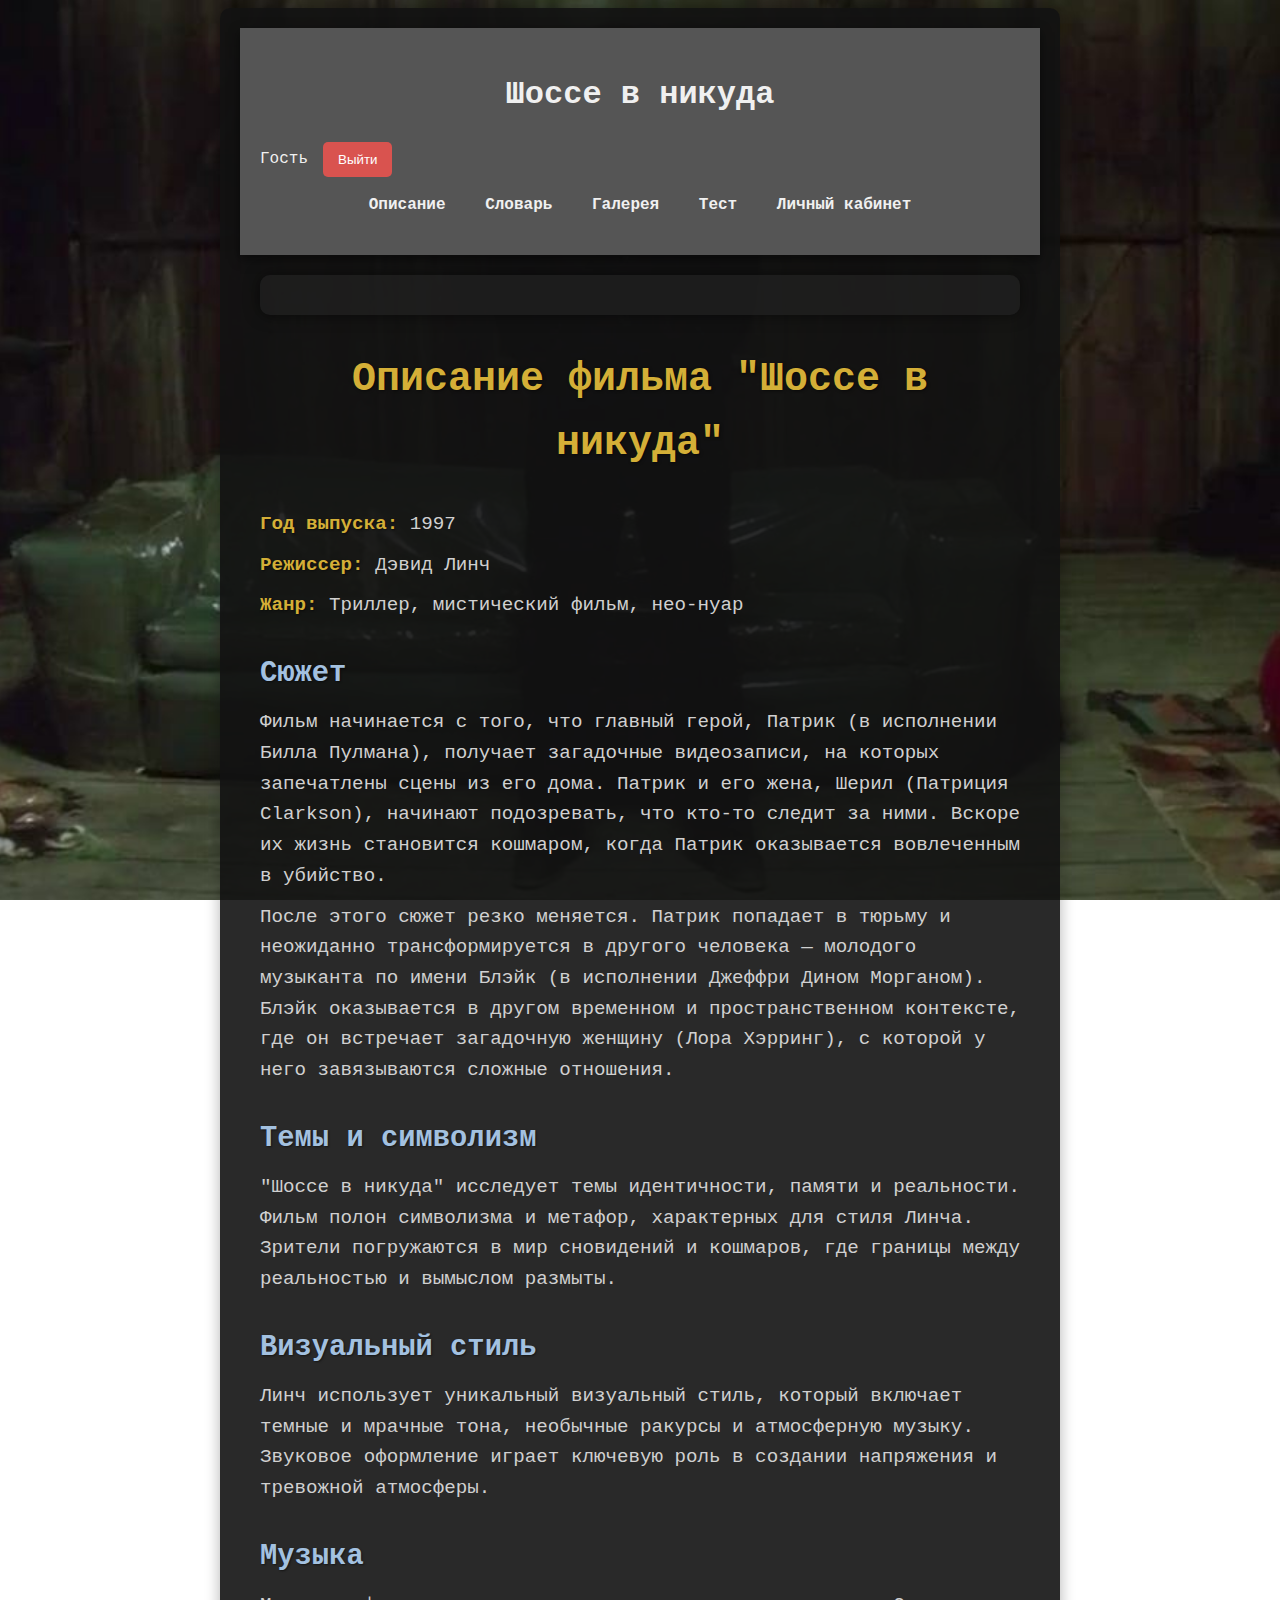
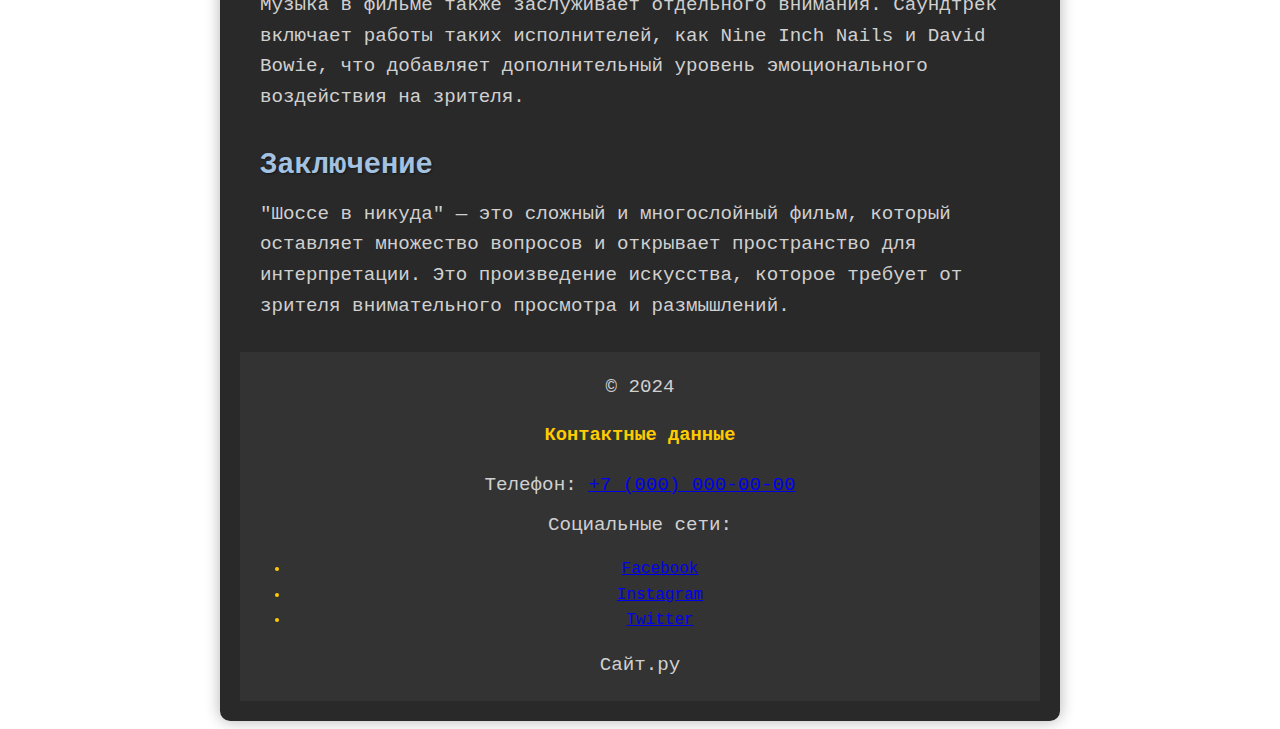
<file: description.htm>
<!DOCTYPE html>
<html lang="ru">
<head>
    <meta charset="UTF-8">
    <meta name="viewport" content="width=device-width, initial-scale=1.0">
    <link rel="stylesheet" href="css/styles.css">
    <title>Описание - Шоссе в никуда</title>
</head>
<body>
    <div class="content-container">
        <header>
            <h1>Шоссе в никуда</h1>
                <div class="user-info">
                    <span id="username">Имя пользователя</span>
                    <button id="logoutButton" onclick="logout()">Выйти</button>
                </div>
            <nav>
                <ul>
                    <li><a href="description.htm" class="active">Описание</a></li>
                    <li><a href="glossary.htm">Словарь</a></li>
                    <li><a href="gallery.htm">Галерея</a></li>
                    <li><a href="quiz.htm">Тест</a></li>
                    <li><a href="profile.htm">Личный кабинет</a></li>
                </ul>
            </nav>
        </header>

        <main>
            <div class="main-container"></div>
            <h2 class="retro-title">Описание фильма "Шоссе в никуда"</h2>
        <p><strong>Год выпуска:</strong> 1997</p>
        <p><strong>Режиссер:</strong> Дэвид Линч</p>
        <p><strong>Жанр:</strong> Триллер, мистический фильм, нео-нуар</p>

        <h3 class="retro-subtitle">Сюжет</h3>
        <p>Фильм начинается с того, что главный герой, Патрик (в исполнении Билла Пулмана), получает загадочные видеозаписи, на которых запечатлены сцены из его дома. Патрик и его жена, Шерил (Патриция Clarkson), начинают подозревать, что кто-то следит за ними. Вскоре их жизнь становится кошмаром, когда Патрик оказывается вовлеченным в убийство.</p>
        <p>После этого сюжет резко меняется. Патрик попадает в тюрьму и неожиданно трансформируется в другого человека — молодого музыканта по имени Блэйк (в исполнении Джеффри Дином Морганом). Блэйк оказывается в другом временном и пространственном контексте, где он встречает загадочную женщину (Лора Хэрринг), с которой у него завязываются сложные отношения.</p>

        <h3 class="retro-subtitle">Темы и символизм</h3>
        <p>"Шоссе в никуда" исследует темы идентичности, памяти и реальности. Фильм полон символизма и метафор, характерных для стиля Линча. Зрители погружаются в мир сновидений и кошмаров, где границы между реальностью и вымыслом размыты.</p>

        <h3 class="retro-subtitle">Визуальный стиль</h3>
        <p>Линч использует уникальный визуальный стиль, который включает темные и мрачные тона, необычные ракурсы и атмосферную музыку. Звуковое оформление играет ключевую роль в создании напряжения и тревожной атмосферы.</p>

        <h3 class="retro-subtitle">Музыка</h3>
        <p>Музыка в фильме также заслуживает отдельного внимания. Саундтрек включает работы таких исполнителей, как Nine Inch Nails и David Bowie, что добавляет дополнительный уровень эмоционального воздействия на зрителя.</p>

        <h3 class="retro-subtitle">Заключение</h3>
        <p>"Шоссе в никуда" — это сложный и многослойный фильм, который оставляет множество вопросов и открывает пространство для интерпретации. Это произведение искусства, которое требует от зрителя внимательного просмотра и размышлений.</p>
        </main>

        <footer>
            <p>&copy; 2024</p>
            <div class="contact-info">
                <h3>Контактные данные</h3>
                <p>Телефон: <a href="tel:">+7 (000) 000-00-00</a></p>
                <p>Социальные сети:</p>
                <ul>
                    <li><a href="#">Facebook</a></li>
                    <li><a href="#">Instagram</a></li>
                    <li><a href="#">Twitter</a></li>
                </ul>
                <p>Сайт.ру</p>
            </div>
        </footer>
    </div>

    <script src="js/script.js"></script>
    
</body>
</html>
</file>
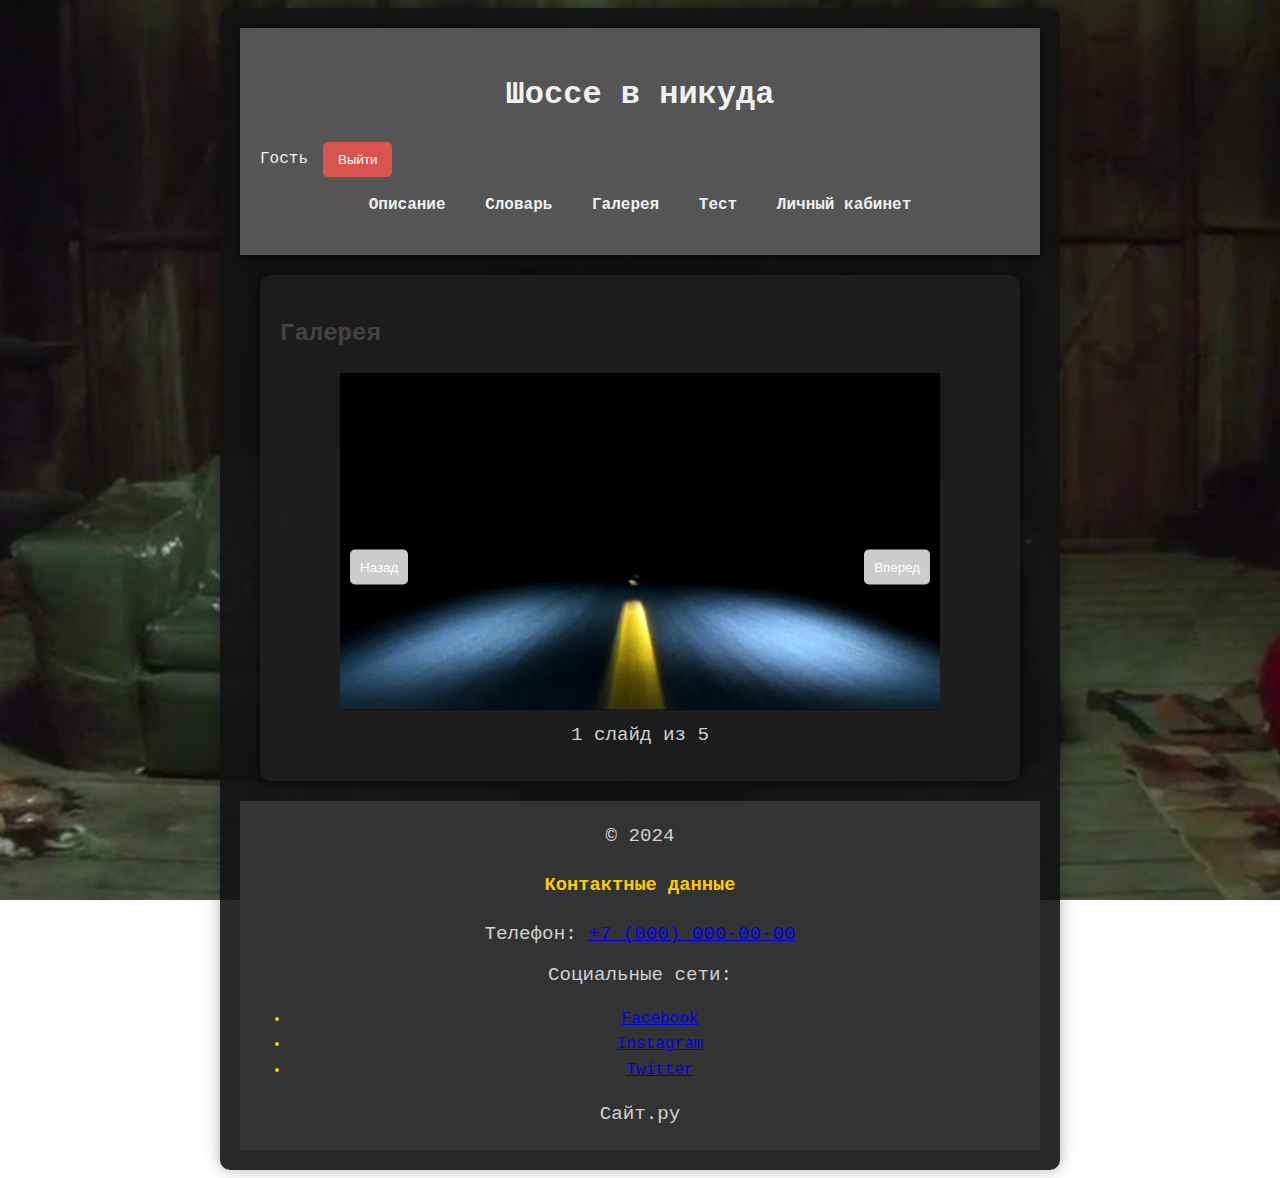
<file: gallery.htm>
<!DOCTYPE html>
<html lang="ru">
<head>
    <meta charset="UTF-8">
    <meta name="viewport" content="width=device-width, initial-scale=1.0">
    <link rel="stylesheet" href="css/styles.css">
    <title>Галерея - Шоссе в никуда</title>
</head>
<body>
    <div class="content-container">
        <header>
            <h1>Шоссе в никуда</h1>
            <div class="user-info">
                <span id="username">Имя пользователя</span>
                <button id="logoutButton" onclick="logout()">Выйти</button>
            </div>
            <nav>
                <ul>
                    <li><a href="description.htm">Описание</a></li>
                    <li><a href="glossary.htm">Словарь</a></li>
                    <li><a href="gallery.htm" class="active">Галерея</a></li>
                    <li><a href="quiz.htm">Тест</a></li>
                    <li><a href="profile.htm">Личный кабинет</a></li>
                </ul>
            </nav>
        </header>

        <main>
            <div class="main-container">
                <h2>Галерея</h2>
                <div class="slider">
                    <button class="prev" onclick="changeSlide(-1)">Назад</button>
                    <div class="slides">
                        <img src="images/image1.jpg" alt="Слайд 1" class="slide active">
                        <img src="images/image2.png" alt="Слайд 2" class="slide">
                        <img src="images/image3.jpg" alt="Слайд 3" class="slide">
                        <img src="images/image4.jpg" alt="Слайд 4" class="slide">
                        <img src="images/image5.png" alt="Слайд 5" class="slide">
                    </div>
                    <button class="next" onclick="changeSlide(1)">Вперед</button>
                    <p id="slideInfo">1 слайд из 5</p>
                </div>
            </div>
        </main>

        <footer>
            <p>&copy; 2024</p>
            <div class="contact-info">
                <h3>Контактные данные</h3>
                <p>Телефон: <a href="tel:">+7 (000) 000-00-00</a></p>
                <p>Социальные сети:</p>
                <ul>
                    <li><a href="#">Facebook</a></li>
                    <li><a href="#">Instagram</a></li>
                    <li><a href="#">Twitter</a></li>
                </ul>
                <p>Сайт.ру</p>
            </div>
        </footer>

        <script src="js/script.js"></script>
        <script>
            let currentSlide = 0; // Индекс текущего слайда
            const slides = document.querySelectorAll('.slide'); // Получаем все слайды
            
            // Функция для изменения слайда
            function changeSlide(direction) {
                // Скрываем текущий слайд
                slides[currentSlide].classList.remove('active');
                
                // Обновляем индекс текущего слайда
                currentSlide += direction;
                
                // Проверяем границы
                if (currentSlide < 0) {
                    currentSlide = 0; // Не позволяем уходить в отрицательные индексы
                } else if (currentSlide >= slides.length) {
                    currentSlide = slides.length - 1; // Не позволяем уходить за пределы
                }
                
                // Показываем новый слайд
                slides[currentSlide].classList.add('active');
                
                // Обновляем информацию о текущем слайде
                document.getElementById('slideInfo').textContent = `${currentSlide + 1} слайд из ${slides.length}`;
                
                // Обновляем положение слайдов для анимации
                const offset = -currentSlide * 100; // Вычисляем смещение
                document.querySelector('.slides').style.transform = `translateX(${offset}%)`;
                
                // Деактивируем кнопку "Назад", если на первом слайде
                document.querySelector('.prev').disabled = currentSlide === 0;
                // Деактивируем кнопку "Вперед", если на последнем слайде
                document.querySelector('.next').disabled = currentSlide === slides.length - 1;
            }
            
            // Инициализация слайдера при загрузке страницы
            window.onload = function() {
                changeSlide(0); // Показываем первый слайд
            };
        </script>
    </div>
</body>
</html>
</file>
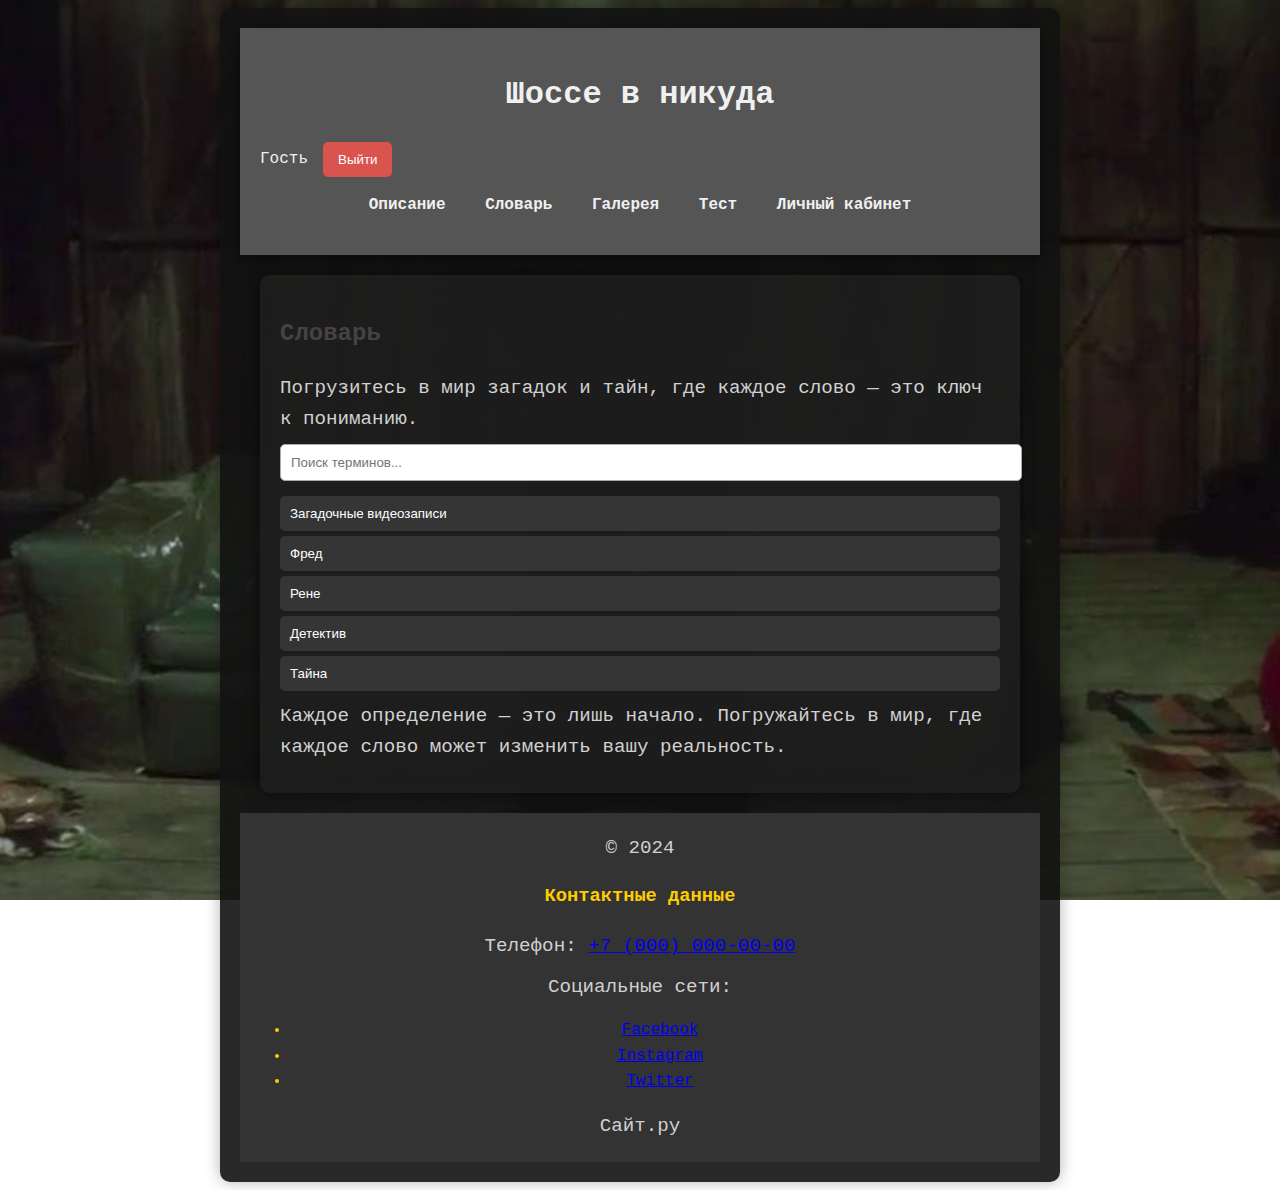
<file: glossary.htm>
<!DOCTYPE html>
<html lang="ru">
<head>
    <meta charset="UTF-8">
    <meta name="viewport" content="width=device-width, initial-scale=1.0">
    <link rel="stylesheet" href="css/styles.css">
    <title>Словарь - Шоссе в никуда</title>
    <style>
        .description {
            display: none; /* Скрываем описание по умолчанию */
            margin-top: 10px;
            border: 1px solid #aaa;
            padding: 10px;
            border-radius: 5px;
        }
        .term-button {
            display: block;
            margin: 5px 0;
            padding: 10px;
            background-color: #353535;
            border: none;
            border-radius: 5px;
            cursor: pointer;
            width: 100%;
            text-align: left;
        }
        .term-button:hover {
            background-color: #000000;
        }
        .hidden {
            display: none; /* Класс для скрытия элементов */
        }
    </style>
</head>
<body>
    <div class="content-container">
        <header>
            <h1>Шоссе в никуда</h1>
            <div class="user-info">
                <span id="username">Имя пользователя</span>
                <button id="logoutButton" onclick="logout()">Выйти</button>
            </div>
            <nav>
                <ul>
                    <li><a href="description.htm">Описание</a></li>
                    <li><a href="glossary.htm" class="active">Словарь</a></li>
                    <li><a href="gallery.htm">Галерея</a></li>
                    <li><a href="quiz.htm">Тест</a></li>
                    <li><a href="profile.htm">Личный кабинет</a></li>
                </ul>
            </nav>
        </header>

        <main>
            <div class="main-container">
                <h2>Словарь</h2>
                <p>Погрузитесь в мир загадок и тайн, где каждое слово — это ключ к пониманию.</p>
                
                <!-- Поле для поиска -->
                <input type="text" id="searchInput" placeholder="Поиск терминов..." onkeyup="searchTerms()">

                <div id="termsList">
                    <button class="term-button" onclick="toggleDescription('desc1')">Загадочные видеозаписи</button>
                    <div id="desc1" class="description">
                        Сквозь тьму и свет, они шепчут тайны, которые могут привести к бездне. Каждый кадр — это отражение внутреннего мира, где реальность и вымысел переплетаются.
                    </div>

                    <button class="term-button" onclick="toggleDescription('desc2')">Фред</button>
                    <div id="desc2" class="description">
                        Главный герой, потерянный в лабиринте своих страхов и желаний. Его путь — это шоссе, ведущее в никуда, где каждый поворот может стать последним.
                    </div>

                    <button class="term-button" onclick="toggleDescription('desc3')">Рене</button>
                    <div id="desc3" class="description">
                        Женщина, чье присутствие окутано тайной. Она — свет и тень, любовь и предательство, отражение того, что Фред не может понять.
                    </div>

                    <button class="term-button" onclick="toggleDescription('desc4')">Детектив</button>
                    <div id="desc4" class="description">
                        Странствующий по миру, где логика теряет смысл. Он ищет ответы, но находит лишь больше вопросов, погружаясь в бездну человеческой природы.
                    </div>

                    <button class="term-button" onclick="toggleDescription('desc5')">Тайна</button>
                    <div id="desc5" class="description">
                        Слово, которое не имеет определения. Это то, что скрыто за завесой реальности, то, что заставляет нас искать, даже когда мы боимся узнать правду.
                    </div ```html
                </div>
                <p>Каждое определение — это лишь начало. Погружайтесь в мир, где каждое слово может изменить вашу реальность.</p>
            </div>
        </main>

        <footer>
            <p>&copy; 2024</p>
            <div class="contact-info">
                <h3>Контактные данные</h3>
                <p>Телефон: <a href="tel:">+7 (000) 000-00-00</a></p>
                <p>Социальные сети:</p>
                <ul>
                    <li><a href="#">Facebook</a></li>
                    <li><a href="#">Instagram</a></li>
                    <li><a href="#">Twitter</a></li>
                </ul>
                <p>Сайт.ру</p>
            </div>
        </footer>
    </div>
    
    <script src="js/script.js"></script>
    <script>
        // Функция для переключения отображения описания
        function toggleDescription(descId) {
            const description = document.getElementById(descId);
            if (description.style.display === "none" || description.style.display === "") {
                description.style.display = "block"; // Показываем описание
            } else {
                description.style.display = "none"; // Скрываем описание
            }
        }

        // Функция для поиска терминов
        function searchTerms() {
            const input = document.getElementById('searchInput');
            const filter = input.value.toLowerCase();
            const buttons = document.querySelectorAll('.term-button');

            buttons.forEach(button => {
                const text = button.textContent.toLowerCase();
                const descriptionId = button.getAttribute('onclick').match(/'([^']+)'/)[1];
                const description = document.getElementById(descriptionId).textContent.toLowerCase();

                if (text.includes(filter) || description.includes(filter)) {
                    button.style.display = "block"; // Показываем кнопку
                    document.getElementById(descriptionId).style.display = "none"; // Скрываем описание
                } else {
                    button.style.display = "none"; // Скрываем кнопку
                }
            });
        }
    </script>
</body>
</html>
</file>
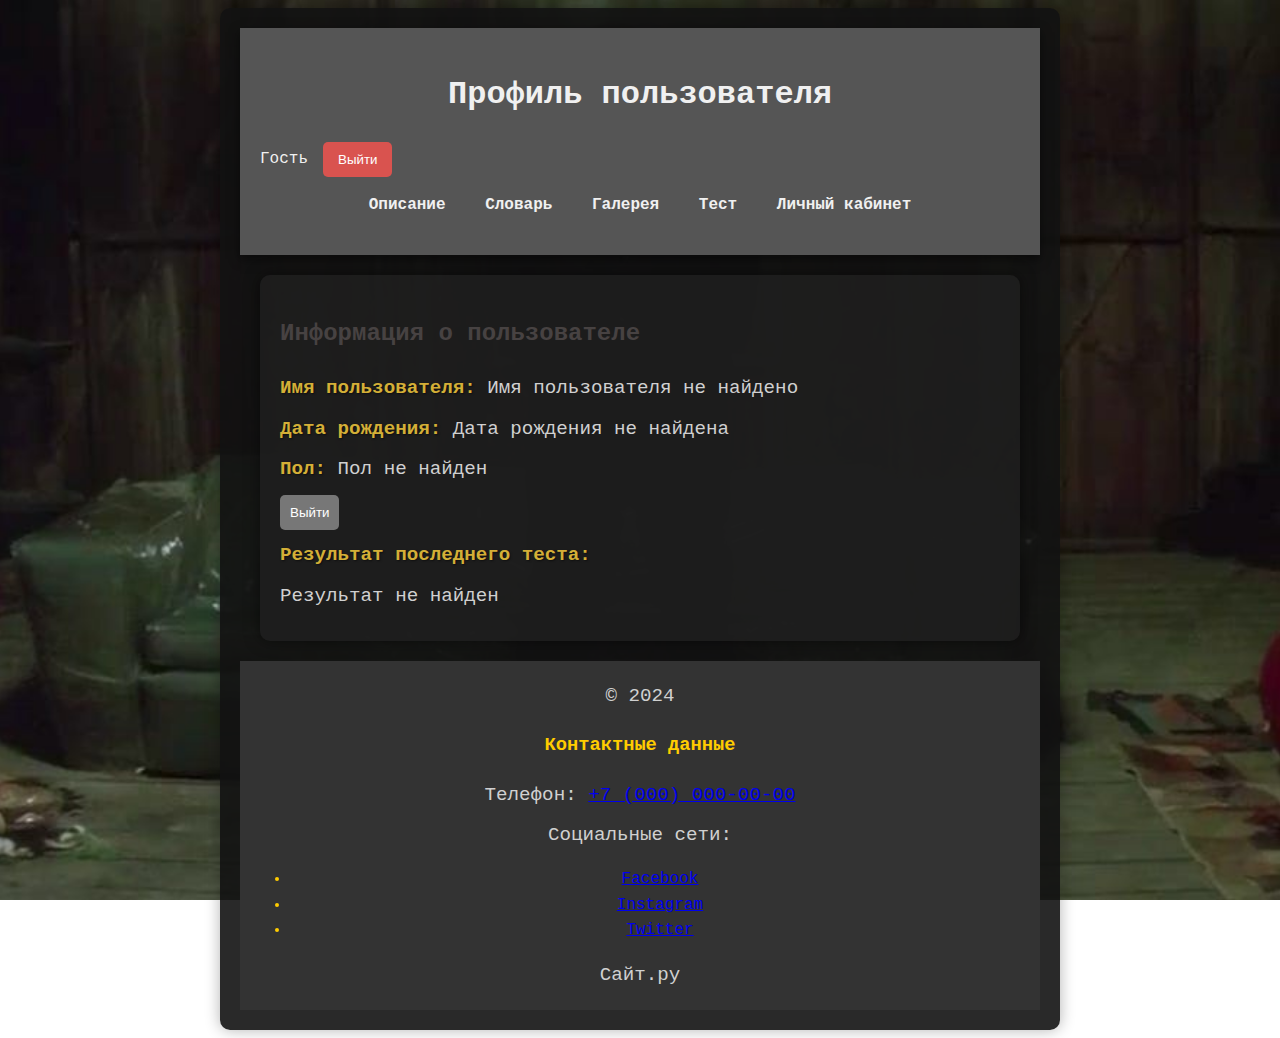
<file: profile.htm>
<!DOCTYPE html>
<html lang="ru">
<head>
    <meta charset="UTF-8">
    <meta name="viewport" content="width=device-width, initial-scale=1.0">
    <link rel="stylesheet" href="css/styles.css">
    <title>Профиль пользователя</title>
</head>
<body>
    <div class="content-container">
        <header>
            <h1>Профиль пользователя</h1>
            <div class="user-info">
                <span id="username">Имя пользователя</span>
                <button id="logoutButton" onclick="logout()">Выйти</button>
            </div>
            <nav>
                <ul>
                    <li><a href="description.htm" class="active">Описание</a></li>
                    <li><a href="glossary.htm">Словарь</a></li>
                    <li><a href="gallery.htm">Галерея</a></li>
                    <li><a href="quiz.htm">Тест</a></li>
                    <li><a href="profile.htm">Личный кабинет</a></li>
                </ul>
            </nav>
        </header>

        <main>
            <div class="main-container">
                <h2>Информация о пользователе</h2>
                <p><strong>Имя пользователя:</strong> <span id="profileUsername"></span></p>
                <p><strong>Дата рождения:</strong> <span id="profileDob"></span></p>
                <p><strong>Пол:</strong> <span id="profileGender"></span></p>

                <button onclick="logout()">Выйти</button>
                
                <!-- Поле для отображения результата последнего теста -->
                <p><strong>Результат последнего теста:</strong></p>
                <p id="lastTestResult">Здесь будет отображаться результат последнего теста.</p>
            </div>
        </main>

        <footer>
            <p>&copy; 2024</p>
            <div class="contact-info">
                <h3>Контактные данные</h3>
                <p>Телефон: <a href="tel:">+7 (000) 000-00-00</a></p>
                <p>Социальные сети:</p>
                <ul>
                    <li><a href="#">Facebook</a></li>
                    <li><a href="#">Instagram</a></li>
                    <li><a href="#">Twitter</a></li>
                </ul>
                <p>Сайт.ру</p>
            </div>
        </footer>
    </div>
    
    <script src="js/script.js"></script>
</body>
</html>
</file>
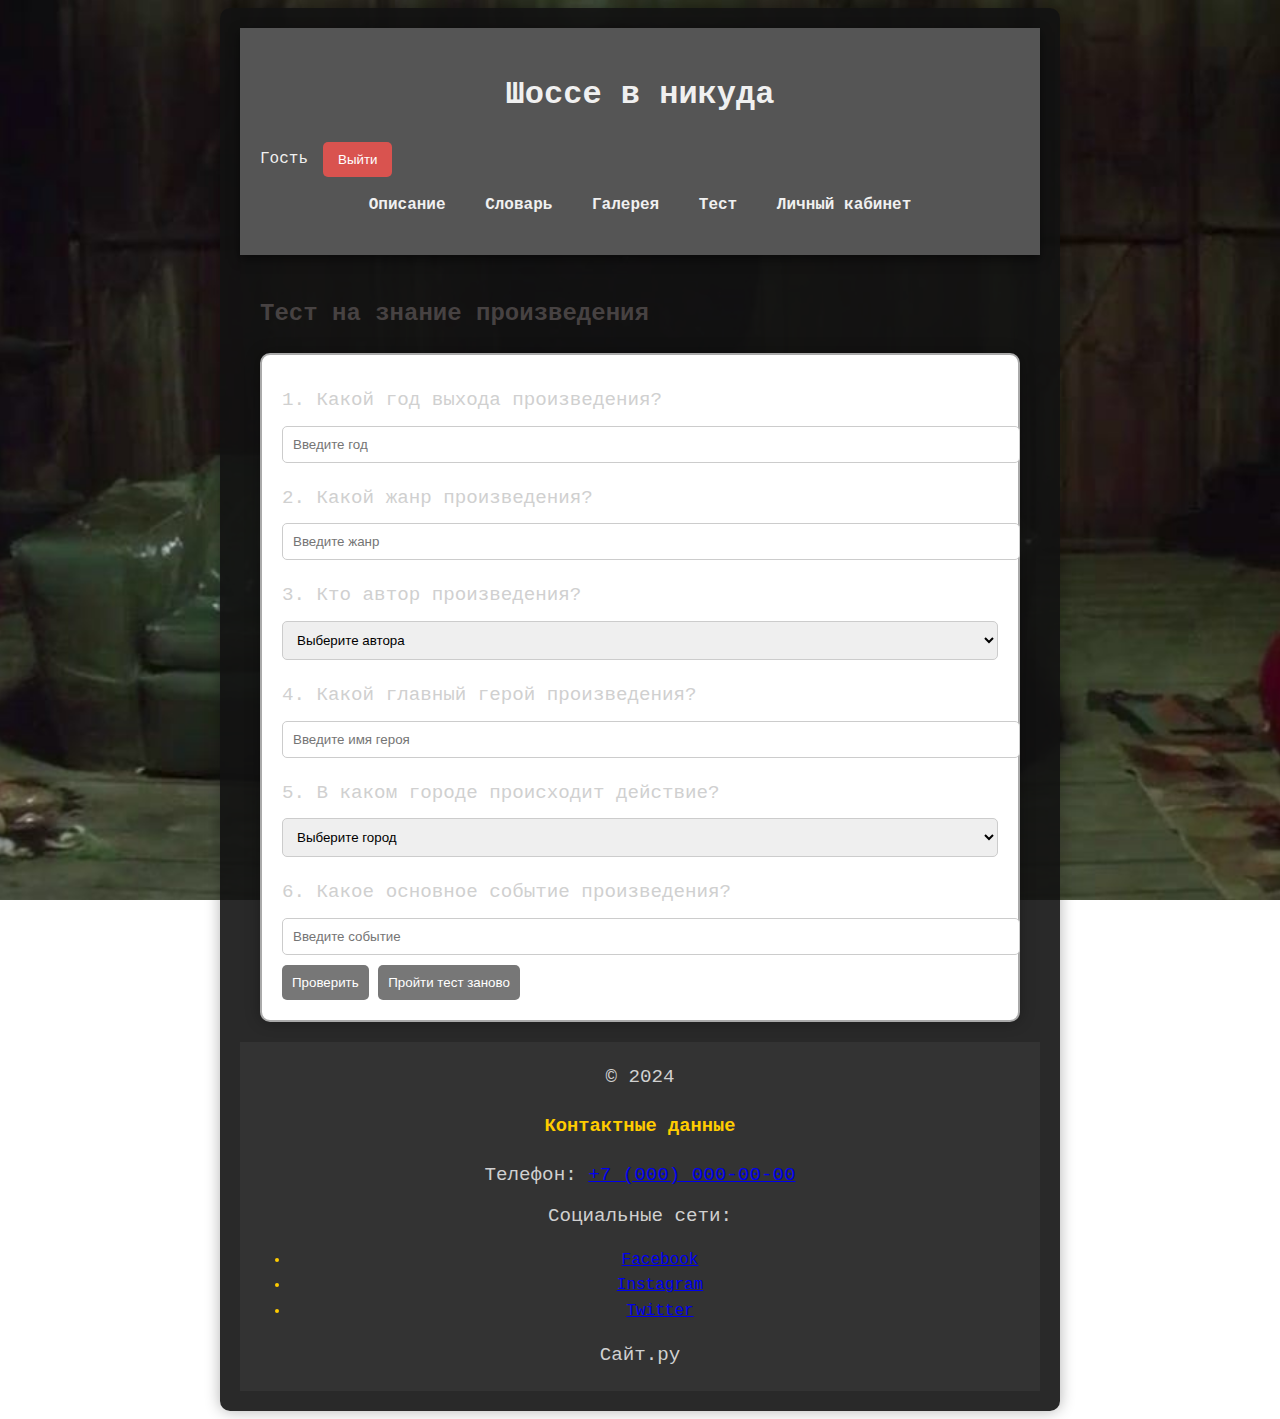
<file: quiz.htm>
<!DOCTYPE html>
<html lang="ru">
<head>
    <meta charset="UTF-8">
    <meta name="viewport" content="width=device-width, initial-scale=1.0">
    <link rel="stylesheet" href="css/styles.css">
    <title>Тест - Шоссе в никуда</title>
</head>
<body>
    <div class="content-container">
        <header>
            <h1>Шоссе в никуда</h1>
            <div class="user-info">
                <span id="username">Имя пользователя</span>
                <button id="logoutButton" onclick="logout()">Выйти</button>
            </div>
            <nav>
                <ul>
                    <li><a href="description.htm">Описание</a></li>
                    <li><a href="glossary.htm">Словарь</a></li>
                    <li><a href="gallery.htm">Галерея</a></li>
                    <li><a href="quiz.htm" class="active">Тест</a></li>
                    <li><a href="profile.htm">Личный кабинет</a></li>
                </ul>
            </nav>
        </header>

        <main>
            <div class="quiz-container">
                <h2>Тест на знание произведения</h2>
                <form id="quizForm">
                    <div class="question">
                        <p>1. Какой год выхода произведения?</p>
                        <input type="text" name="question1" placeholder="Введите год">
                        <div class="result" id="result1"></div>
                    </div>
            
                    <div class="question">
                        <p>2. Какой жанр произведения?</p>
                        <input type="text" name="question2" placeholder="Введите жанр">
                        <div class="result" id="result2"></div>
                    </div>
            
                    <div class="question">
                        <p>3. Кто автор произведения?</p>
                        <select name="question3">
                            <option value="">Выберите автора</option>
                            <option value="Автор 1">Дэвид Линч</option>
                            <option value="Автор 2">Кубрик</option>
                            <option value="Автор 3">Стивен Спилберг</option>
                        </select>
                        <div class="result" id="result3"></div>
                    </div>
            
                    <div class="question">
                        <p>4. Какой главный герой произведения?</p>
                        <input type="text" name="question4" placeholder="Введите имя героя">
                        <div class="result" id="result4"></div>
                    </div>
            
                    <div class="question">
                        <p>5. В каком городе происходит действие?</p>
                        <select name="question5">
                            <option value="">Выберите город</option>
                            <option value="Город 1">Лос-Анжелес</option>
                            <option value="Город 2">Снкт-Петербург</option>
                            <option value="Город 3">Ереван</option>
                        </select>
                        <div class="result" id="result5"></div>
                    </div>
            
                    <div class="question">
                        <p>6. Какое основное событие произведения?</p>
                        <input type="text" name="question6" placeholder="Введите событие">
                        <div class="result" id="result6"></div>
                    </div>
            
                    <button type="button" onclick="checkAnswers()">Проверить</button>
                    <button type="button" id="resetButton" onclick="resetQuiz()">Пройти тест заново</button>
                </form>
                <div id="score"></div>
            </div>
        </main>

        <footer>
            <p>&copy; 2024</p>
            <div class="contact-info">
                <h3>Контактные данные</h3>
                <p>Телефон: <a href="tel:">+7 (000) 000-00-00</a></p>
                <p>Социальные сети:</p>
                <ul>
                    <li><a href="#">Facebook</a></li>
                    <li><a href="#">Instagram</a></li>
                    <li><a href="#">Twitter</a></li>
                </ul>
                <p>Сайт.ру</p>
            </div>
        </footer>
    </div>
    
    <script src="js/script.js"></script>
</body>
</html>
</file>
<file: css/styles.css>
.main-container {
    max-width: 800px; /* Максимальная ширина контейнера */
    margin: 0 auto; /* Центрирование контейнера */
    padding: 20px; /* Отступы внутри контейнера */
    background-color: rgba(30, 30, 30, 0.95); /* Полупрозрачный темно-серый фон */
    border-radius: 10px; /* Закругленные углы */
    box-shadow: 0 0 15px rgba(0, 0, 0, 0.5); /* Мягкая тень для эффекта */
}

.retro-title {
    font-size: 2.5em; /* Размер заголовка */
    color: #d4af37; /* Приглушенный золотистый цвет заголовка */
    text-align: center; /* Выравнивание по центру */
    text-shadow: 1px 1px 3px rgba(0, 0, 0, 0.5); /* Тень для заголовка */
}

.retro-subtitle {
    font-size: 1.8em; /* Размер подзаголовка */
    color: #a3c1e0; /* Приглушенный голубой цвет подзаголовка */
    margin-top: 30px; /* Отступ сверху */
    margin-bottom: 10px; /* Отступ снизу */
    text-shadow: 1px 1px 2px rgba(0, 0, 0, 0.5); /* Тень для подзаголовка */
}

p {
    font-size: 1.2em; /* Размер текста абзаца */
    margin: 10px 0; /* Отступы сверху и снизу */
    color: #d0d0d0; /* Светло-серый цвет текста для лучшей видимости */
}

strong {
    color: #d4af37; /* Приглушенный золотистый цвет для выделенного текста */
    text-shadow: 1px 1px 2px rgba(0, 0, 0, 0.5); /* Тень для выделенного текста */
}

.content-container {
    display: flex; /* Используем flexbox */
    flex-direction: column; /* Вертикальное расположение элементов */
    min-height: 100vh; /* Минимальная высота контейнера - 100% высоты окна */
    min-height: calc(100% - 50px);
    background: rgba(18, 18, 18, 0.9); /* Полупрозрачный белый фон */
    padding: 20px; /* Отступы */
    border-radius: 10px; /* Закругленные углы */
    box-shadow: 0 0 15px rgba(0, 0, 0, 0.3); /* Тень */
    max-width: 800px; /* Максимальная ширина контейнера */
    margin: 0 auto; /* Центрирование контейнера */
    position: relative; /* Позиционирование для наложения */
    z-index: 1; /* Убедитесь, что контейнер выше фона */
}

body {
    font-family: 'Courier New', Courier, monospace; /* Ретро шрифт */
    background-color: #1a1a1a; /* Темный фон для создания контраста */
    color: #474242; /* Светло-серый цвет текста */
    line-height: 1.6; /* Межстрочный интервал */
    background: url('images/image-fon.jpg') no-repeat center center fixed;
    background-size: cover;
}

header {
    background-color: #555; /* Темный серый фон для заголовка */
    color: #f0f0f0; /* Светлый текст */
    padding: 20px;
    text-align: center;
    box-shadow: 0 4px 10px rgba(0, 0, 0, 0.5); /* Тень */
}

nav ul {
    list-style-type: none;
    padding: 0;
}

nav ul li {
    display: inline;
    margin: 0 15px;
}

nav ul li a {
    color: #f0f0f0; /* Светлый цвет ссылок */
    text-decoration: none;
    font-weight: bold;
    transition: transform 0.3s ease; /* Плавный переход при наведении */
}

nav ul li a:hover {
    transform: scale(1.1); /* Увеличение при наведении */
    color: #d0d0d0; /* Более светлый цвет при наведении */
}

nav ul li a.active {
    font-weight: bold; 
}


main {
    padding: 20px;
    animation: slideIn 0.5s ease-in; /* Анимация появления */
}

form {
    background-color: #fff; /* Белый фон для формы */
    border: 2px solid #aaa; /* Серый цвет рамки */
    padding: 20px;
    border-radius: 10px; /* Закругленные углы */
    box-shadow: 0 0 15px rgba(0, 0, 0, 0.3); /* Тень */
}

label {
    display: block;
    margin: 10px 0 5px;
}

input, select {
    width: 100%;
    padding: 10px;
    margin-bottom: 10px;
    border: 1px solid #aaa; /* Серый цвет рамки */
    border-radius: 5px; /* Закругленные углы */
    transition: border-color 0.3s ease; /* Плавный переход цвета рамки */
}

form input, form select {
    padding: 10px;
    border: 1px solid #ccc; 
    border-radius: 5px; 
}

input:focus, select:focus {
    border-color: #888; /* Изменение цвета рамки при фокусе */
}

/* Стили ошибок */
.error {
    color: red; 
    font-size: 0.9em; 
}

/* Стили подвала */
footer {
    text-align: center;
    padding: 10px;
    background-color: #333; /* Темный цвет подвала */
    color: #ffcc00; /* Яркий текст */
}

.slider {
    position: relative;
    max-width: 600px; /* Максимальная ширина слайдера */
    margin: auto; /* Центрирование слайдера */
    overflow: hidden; /* Скрытие лишнего контента */
}
.slides {
    display: flex; /* Используем flexbox для горизонтального расположения слайдов */
    transition: transform 0.5s ease; /* Плавный переход при смене слайдов */
}
.slide {
    min-width: 100%; /* Каждый слайд занимает 100% ширины контейнера */
    opacity: 0; /* Скрываем слайды по умолчанию */
    transition: opacity 0.5s ease; /* Плавный переход для изменения прозрачности */
}
.slide.active {
    opacity: 1; /* Показываем активный слайд */
}
.prev, .next {
    position: absolute;
    top: 50%;
    transform: translateY(-50%);
    background-color: rgba(255, 255, 255, 0.8); /* Полупрозрачный фон */
    border: none;
    padding: 10px;
    cursor: pointer;
    z-index: 10; /* Увеличиваем z-index, чтобы кнопки были поверх слайдов */
}
.prev {
    left: 10px; /* Расположение кнопки "Назад" */
}
.next {
    right: 10px; /* Расположение кнопки "Вперед" */
}
#slideInfo {
    text-align: center;
    margin-top: 10px;
}

button {
    background-color: #777; /* Серый цвет кнопки */
    color: white;
    padding: 10px;
    border: none;
    border-radius: 5px;
    cursor: pointer;
    transition: background-color 0.3s ease, transform 0.3s ease; /* Плавный переход цвета и увеличение */
}

button:hover {
    background-color: #888; /* Более светлый серый цвет при наведении */
    transform: scale(1.05); /* Увеличение при наведении */
}

@keyframes slideIn {
    from {
        transform: translateY(-20px);
        opacity: 0;
    }
    to {
        transform: translateY(0);
        opacity: 1;
    }
}

.user-info {
    display: flex; /* Используем flexbox для выравнивания имени и кнопки */
    align-items: center; /* Выравнивание по центру по вертикали */
}

#logoutButton {
    margin-left: 15px; /* Отступ слева от имени пользователя */
    background-color: #d9534f; /* Цвет кнопки выхода */
    color: white; /* Цвет текста кнопки */
    border: none; /* Убираем рамку */
    padding: 10px 15px; /* Отступы внутри кнопки */
    border-radius: 5px; /* Закругленные углы */
    cursor: pointer; /* Указатель при наведении */
    transition: background-color 0.3s ease; /* Плавный переход цвета */
}

#logoutButton:hover {
    background-color: #c9302c; /* Более темный цвет при наведении */
}
</file>
